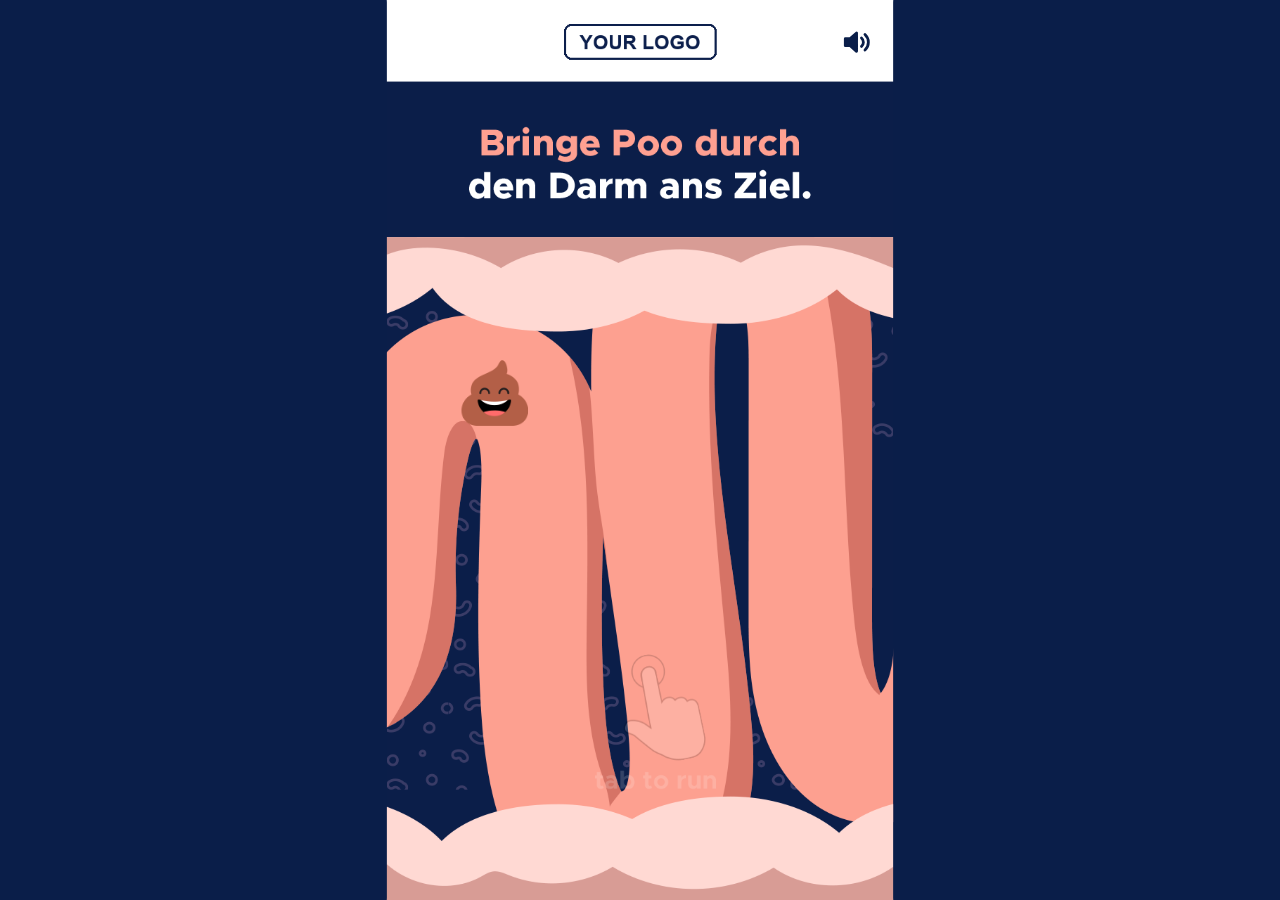
<file: variant-a-game/index.html>
<!doctype html>
<html lang="de">
<head>
  <meta charset="utf-8">
  <meta name="viewport" content="width=device-width, initial-scale=1">
  <title>Gut Run</title>
  <link rel="icon" href="data:,">
  <link rel="stylesheet" href="css/style.css">
</head>
<body>
  <div class="ad" id="ad" data-state="start">
    <div class="stage" id="stage">
      <img class="layer" src="assets/bg.jpg" width="360" height="640" alt="" draggable="false">
      <div class="scene">
        <img class="layer" src="assets/01_game/bg_texture.png" width="360" height="640" alt="" draggable="false">
        <div class="track">
          <img class="gut" src="assets/01_game/gameplay.png" alt="" draggable="false">
        </div>
      </div>
      <img class="layer" src="assets/border.png" width="360" height="640" alt="" draggable="false">
      <img class="layer headline" src="assets/01_game/tut.png" width="360" height="640" alt="Bringe Poo durch den Darm ans Ziel." draggable="false">
      <img class="layer" src="assets/logo.png" width="360" height="640" alt="Logo" draggable="false">
      <div class="sprite player-wrap">
        <img class="player" src="assets/01_game/player.png" alt="" draggable="false">
      </div>
      <img class="sprite gesture" src="assets/gesture.png" alt="tab to run" draggable="false">

      <section class="endcard" id="endcard-fail">
        <img class="layer endcard-bubble fail-bubble" src="assets/02_endcard/fail/bubble.png" width="360" height="640" alt="" draggable="false">
        <img class="layer bacterium fail-bac1" src="assets/02_endcard/fail/bac1.png" width="360" height="640" alt="" draggable="false">
        <img class="layer bacterium fail-bac2" src="assets/02_endcard/fail/bac2.png" width="360" height="640" alt="" draggable="false">
        <img class="layer bacterium fail-bac3" src="assets/02_endcard/fail/bac3.png" width="360" height="640" alt="" draggable="false">
        <img class="layer bacterium fail-bac4" src="assets/02_endcard/fail/bac4.png" width="360" height="640" alt="" draggable="false">
        <img class="layer bacterium fail-bac5" src="assets/02_endcard/fail/bac5.png" width="360" height="640" alt="" draggable="false">
        <img class="layer endcard-poo" src="assets/02_endcard/fail/sad.png" width="360" height="640" alt="" draggable="false">
        <img class="layer endcard-headline" src="assets/02_endcard/fail/hl.png" width="360" height="640" alt="Poo, das tat weh! Erfahre jetzt, was deinem Darm guttut." draggable="false">
        <img class="layer" src="assets/logo.png" width="360" height="640" alt="Logo" draggable="false">
        <button class="endcard-button endcard-cta fail-cta" type="button">
          <img src="assets/02_endcard/fail/cta.png" alt="Jetzt informieren!" draggable="false">
        </button>
        <button class="endcard-button endcard-replay fail-replay" type="button">
          <img src="assets/02_endcard/fail/replay.png" alt="Nochmal spielen" draggable="false">
        </button>
      </section>

      <section class="endcard" id="endcard-win">
        <img class="layer endcard-bubble win-bubble" src="assets/02_endcard/win/bubble.png" width="360" height="640" alt="" draggable="false">
        <img class="layer confetti" src="assets/02_endcard/win/konfetti.png" width="360" height="640" alt="" draggable="false">
        <img class="layer endcard-poo win-poo" src="assets/02_endcard/win/happy.png" width="360" height="640" alt="" draggable="false">
        <img class="layer confetti party-cone" src="assets/02_endcard/win/konfetti.png" width="360" height="640" alt="" draggable="false">
        <img class="layer endcard-headline" src="assets/02_endcard/win/hl.png" width="360" height="640" alt="Poo, tut das gut! Wenn du weißt, was dein Darm braucht." draggable="false">
        <img class="layer" src="assets/logo.png" width="360" height="640" alt="Logo" draggable="false">
        <button class="endcard-button endcard-cta win-cta" type="button">
          <img src="assets/02_endcard/win/cta.png" alt="Jetzt mehr erfahren" draggable="false">
        </button>
      </section>

      <button class="mute" type="button" aria-label="Stummschalten" aria-pressed="false">
        <svg viewBox="0 0 24 24" aria-hidden="true" focusable="false">
          <path class="mute-speaker" d="M4 9.5h3.5L12 5.5v13l-4.5-4H4z"/>
          <path class="mute-waves" d="M15.5 9a4 4 0 0 1 0 6M18 6.5a7.5 7.5 0 0 1 0 11"/>
          <path class="mute-cross" d="M16 9.5l5 5M21 9.5l-5 5"/>
        </svg>
      </button>
    </div>
  </div>
  <script defer src="vendor/gsap.min.js"></script>
  <script type="module" src="js/main.js"></script>
</body>
</html>
</file>
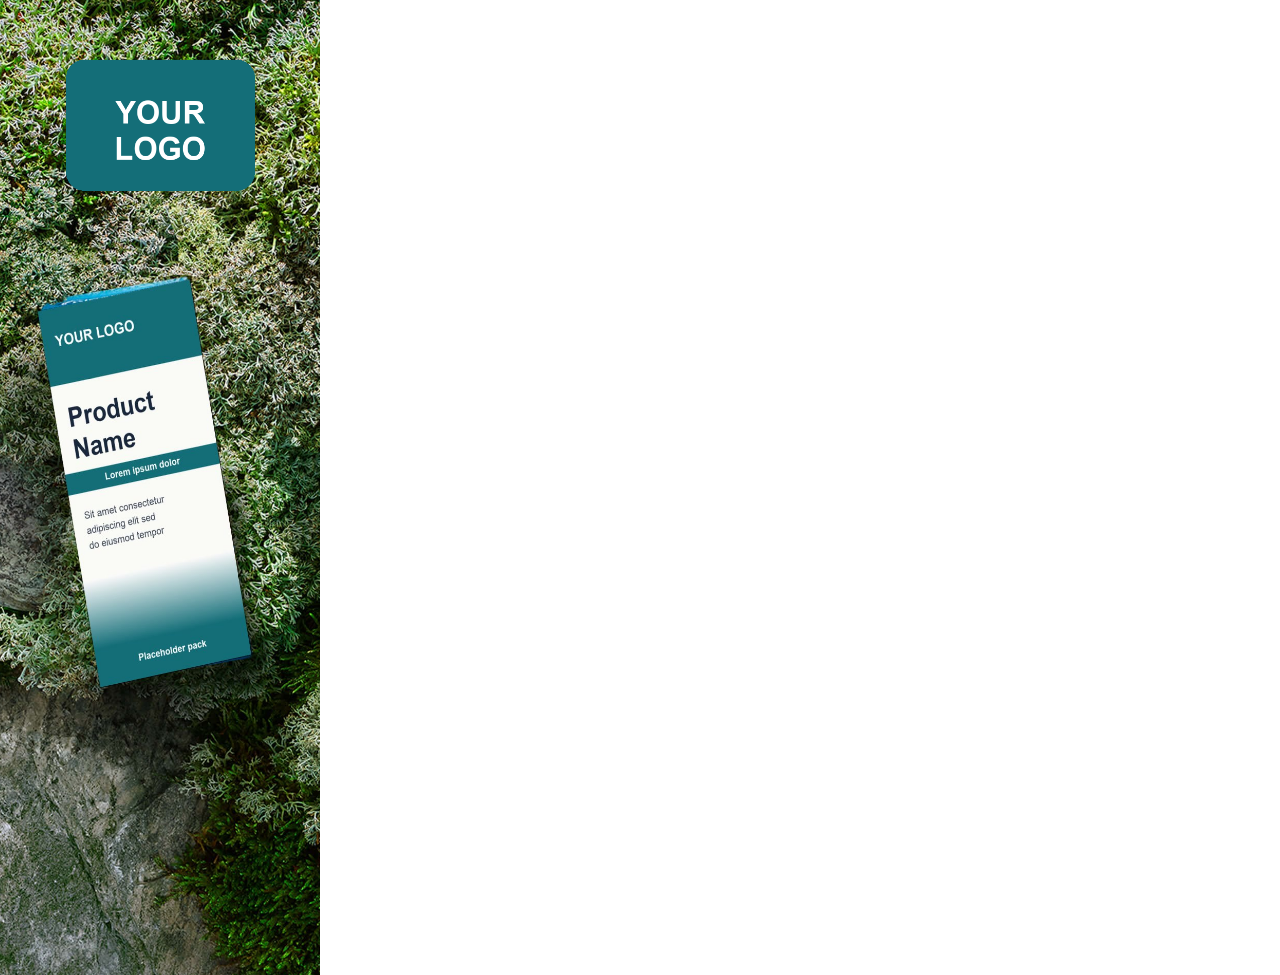
<file: variant-b-fireplace/left.html>
<!doctype html>
<html lang="de">
<head>
  <meta charset="utf-8">
  <meta name="viewport" content="width=device-width, initial-scale=1">
  <title>Fireplace – left</title>
  <link rel="icon" href="data:,">
  <link rel="stylesheet" href="css/style.css">
</head>
<body>
  <div class="stage" id="stage" data-part="left">
    <img class="bg" src="assets/left/bg-crop.jpg" alt="" draggable="false">
    <img class="layer logo" src="assets/left/logo.png" alt="Logo" draggable="false">
    <img class="layer panel" src="assets/box.png" alt="" draggable="false">
    <img class="layer copy" src="assets/left/hl.png" alt="Beruhigt effektiv bei trockenem Reizhusten." draggable="false">
    <img class="cta" src="assets/cta.png" alt="Jetzt entdecken" draggable="false">
    <button class="clickout" type="button" aria-label="Jetzt entdecken – Beruhigt effektiv bei trockenem Reizhusten."></button>
  </div>
  <script defer src="vendor/gsap.min.js"></script>
  <script type="module" src="js/main.js"></script>
</body>
</html>
</file>
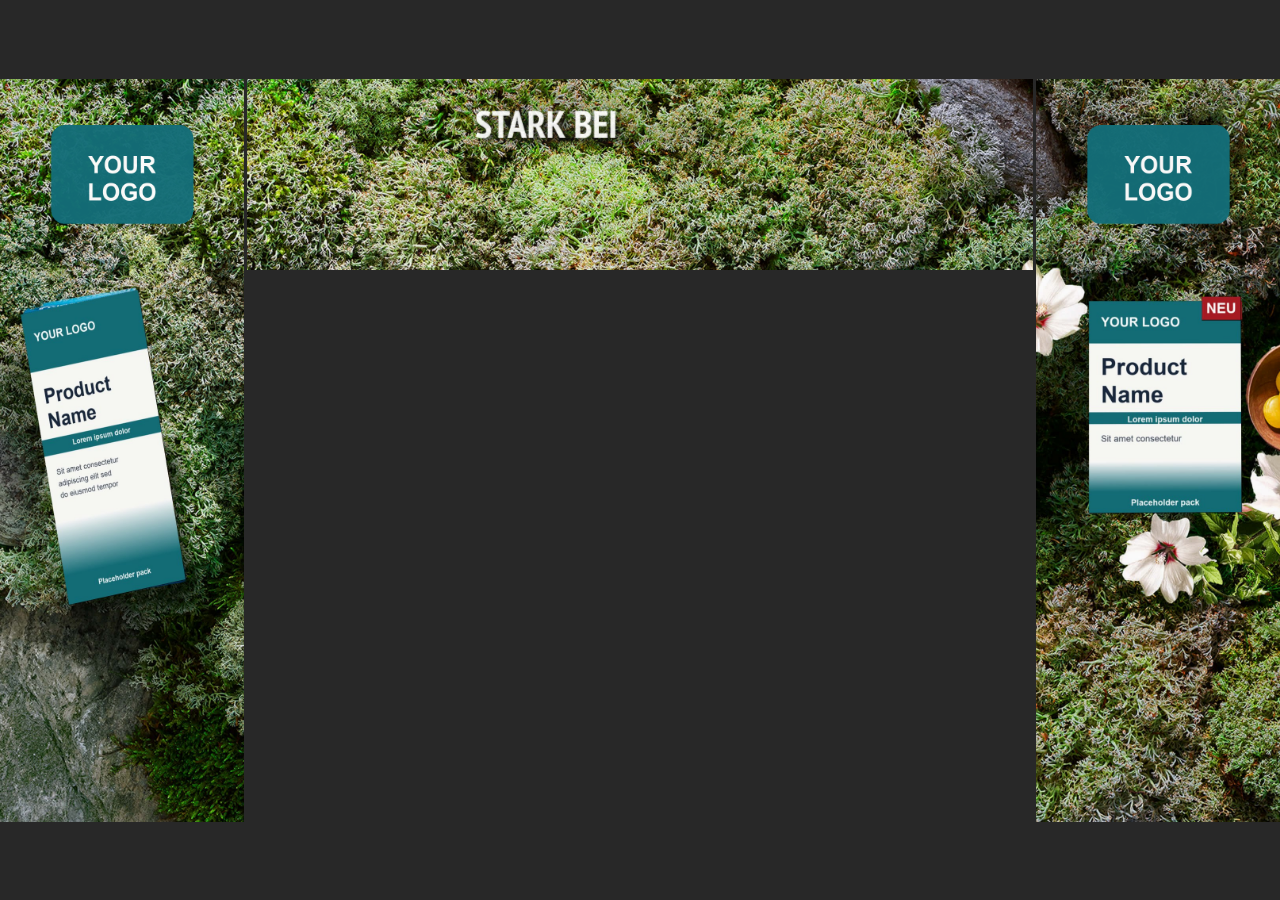
<file: variant-b-fireplace/preview.html>
<!doctype html>
<html lang="en">
<head>
  <meta charset="utf-8">
  <meta name="viewport" content="width=device-width, initial-scale=1">
  <title>Fireplace – preview</title>
  <link rel="icon" href="data:,">
  <link rel="stylesheet" href="css/preview.css">
</head>
<body>
  <div class="fireplace" id="fireplace">
    <iframe class="part part-left" src="left.html" title="Fireplace left" width="320" height="975"></iframe>
    <iframe class="part part-top" src="top.html" title="Fireplace top" width="1032" height="250"></iframe>
    <iframe class="part part-right" src="right.html" title="Fireplace right" width="320" height="975"></iframe>
  </div>
  <script type="module" src="js/preview.js"></script>
</body>
</html>
</file>
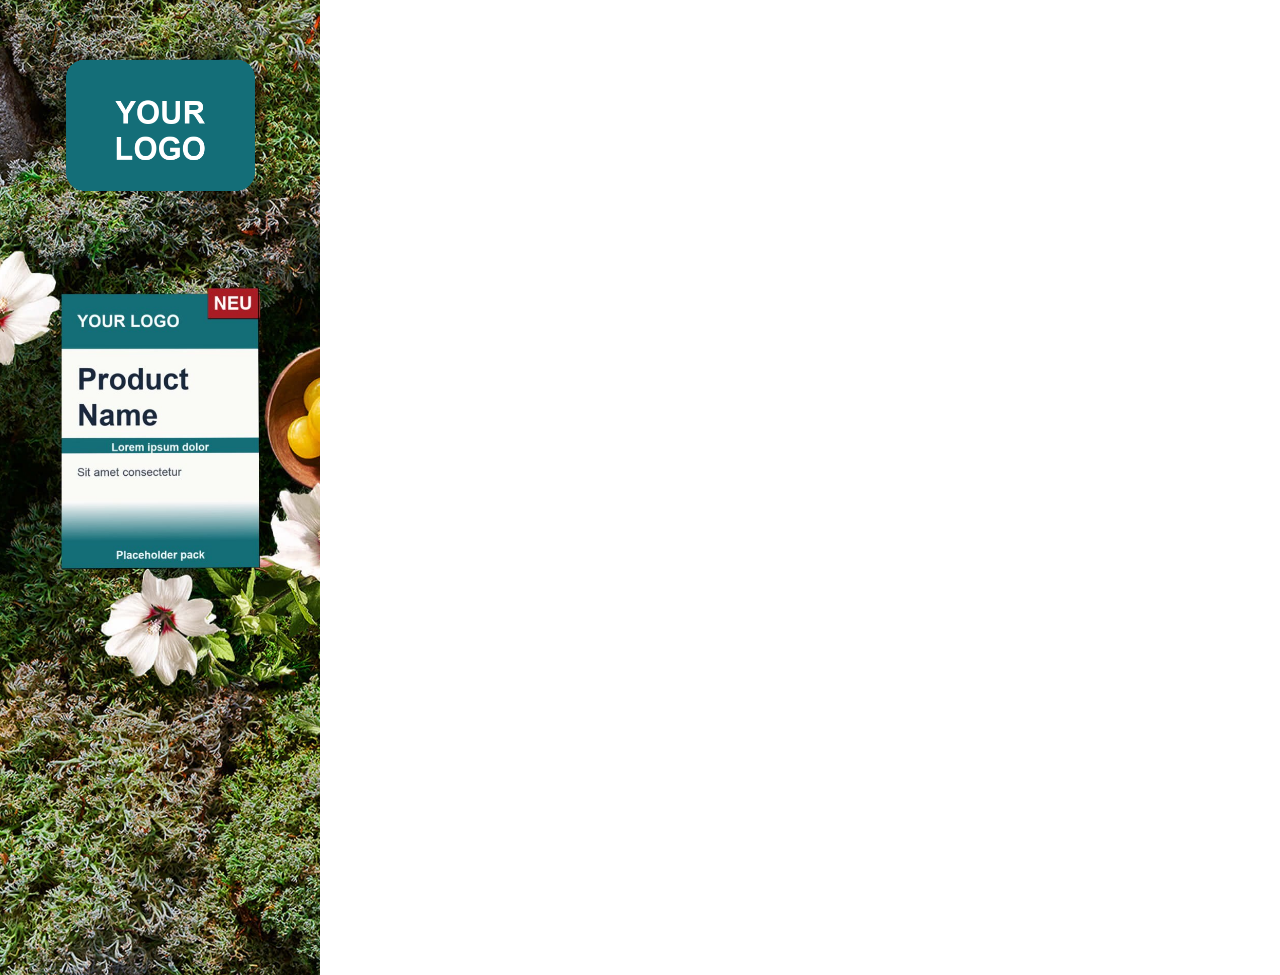
<file: variant-b-fireplace/right.html>
<!doctype html>
<html lang="de">
<head>
  <meta charset="utf-8">
  <meta name="viewport" content="width=device-width, initial-scale=1">
  <title>Fireplace – right</title>
  <link rel="icon" href="data:,">
  <link rel="stylesheet" href="css/style.css">
</head>
<body>
  <div class="stage" id="stage" data-part="right">
    <img class="bg" src="assets/right/bg-crop.jpg" alt="" draggable="false">
    <img class="layer logo" src="assets/right/logo.png" alt="Logo" draggable="false">
    <img class="layer panel" src="assets/box.png" alt="" draggable="false">
    <img class="layer copy" src="assets/right/hl.png" alt="Bildet einen beruhigenden Schutzfilm." draggable="false">
    <img class="cta" src="assets/cta.png" alt="Jetzt entdecken" draggable="false">
    <button class="clickout" type="button" aria-label="Jetzt entdecken – Bildet einen beruhigenden Schutzfilm."></button>
  </div>
  <script defer src="vendor/gsap.min.js"></script>
  <script type="module" src="js/main.js"></script>
</body>
</html>
</file>
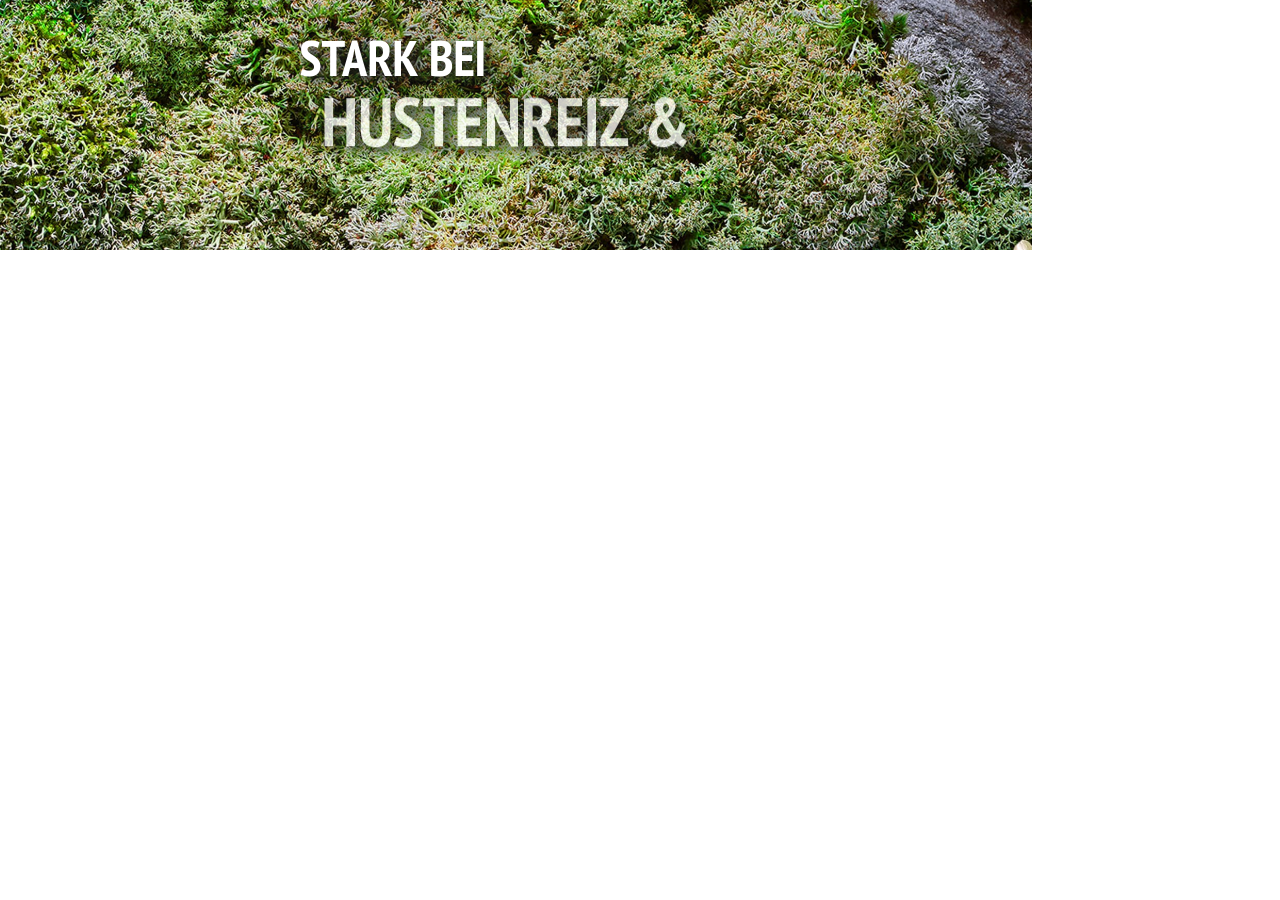
<file: variant-b-fireplace/top.html>
<!doctype html>
<html lang="de">
<head>
  <meta charset="utf-8">
  <meta name="viewport" content="width=device-width, initial-scale=1">
  <title>Fireplace – top</title>
  <link rel="icon" href="data:,">
  <link rel="stylesheet" href="css/style.css">
</head>
<body>
  <div class="stage" id="stage" data-part="top">
    <img class="bg" src="assets/top/bg-crop.jpg" alt="" draggable="false">
    <img class="layer headline" src="assets/top/hl.png" alt="Stark bei Hustenreiz &amp; Halsschmerzen." draggable="false">
    <img class="layer headline-line line-1" src="assets/top/hl.png" alt="" aria-hidden="true" draggable="false">
    <img class="layer headline-line line-2" src="assets/top/hl.png" alt="" aria-hidden="true" draggable="false">
    <img class="layer headline-line line-3" src="assets/top/hl.png" alt="" aria-hidden="true" draggable="false">
    <button class="clickout" type="button" aria-label="Jetzt entdecken – Stark bei Hustenreiz &amp; Halsschmerzen."></button>
  </div>
  <script defer src="vendor/gsap.min.js"></script>
  <script type="module" src="js/main.js"></script>
</body>
</html>
</file>
<file: variant-a-game/css/style.css>
:root {
  --navy: #0a1e49;
  --bleed-top: #ffffff;
  --bleed-bottom: #d89c95;
}

html,
body {
  margin: 0;
  height: 100%;
  overflow: hidden;
  overscroll-behavior: none;
  background: var(--navy);
}

.ad {
  position: fixed;
  left: 0;
  top: 0;
  width: 100%;
  height: 100vh;
  height: 100dvh;
  overflow: hidden;
  background: var(--navy);
  touch-action: none;
  -webkit-tap-highlight-color: transparent;
  -webkit-user-select: none;
  user-select: none;
}

.stage {
  position: absolute;
  left: 50%;
  top: 50%;
  width: 360px;
  height: 640px;
  transform: translate(-50%, -50%) scale(var(--stage-scale, 1));
}

/* Caps continue the top and bottom edge colours of the stage, and of an endcard
   while it is shown, into the spare strips. They overlap the edge by 1px so its
   anti-aliasing never lets the layers underneath show through as a hairline. */
.stage::before,
.stage::after,
.endcard::before,
.endcard::after {
  content: '';
  position: absolute;
  left: 0;
  z-index: 1;
  width: 100%;
  height: 500px;
}

.stage::before,
.endcard::before {
  bottom: calc(100% - 1px);
  background: var(--bleed-top);
}

.stage::after,
.endcard::after {
  top: calc(100% - 1px);
  background: var(--bleed-bottom);
}

.stage:not(.is-ready) {
  visibility: hidden;
}

.layer {
  position: absolute;
  left: 0;
  top: 0;
  width: 360px;
  height: 640px;
  pointer-events: none;
}

/* Clipping the scene leaves the navy bg.jpg showing above it, which forms the
   headline band. The clip edge sits inside border.png's fully opaque strip
   (y 169–204.5), so it is never visible. */
.scene {
  position: absolute;
  left: 0;
  top: 0;
  width: 360px;
  height: 640px;
  clip-path: inset(172px 0 0 0);
}

/* The gut and the obstacles scroll together. The start-screen design places the
   gut 2px left of the frame origin. */
.track {
  position: absolute;
  left: -2px;
  top: 0;
}

.gut {
  position: absolute;
  left: 0;
  top: 0;
  width: 2528px;
  height: 640px;
  pointer-events: none;
}

.obstacle {
  position: absolute;
  pointer-events: none;
}

/* Sprite positions and sizes: docs/asset-audit.md, section 2.1 */
.sprite {
  position: absolute;
  pointer-events: none;
}

/* The intro scales the wrapper and the game moves the player inside it, so each
   element has a single owner of its transform. */
.player-wrap {
  left: 55.5px;
  top: 258.5px;
  width: 42px;
  height: 41px;
}

.player {
  display: block;
  width: 42px;
  height: 41px;
}

.gesture {
  left: 147.5px;
  top: 452px;
  width: 86.5px;
  height: 96px;
}

.ad:not([data-state="start"]) .gesture {
  visibility: hidden;
}

/* An endcard covers the whole stage and its caps, and brings its own logo bar.
   It stays hidden until js/endcards.js plays its entrance. */
.endcard {
  --bleed-bottom: var(--navy);
  position: absolute;
  left: 0;
  top: 0;
  z-index: 2;
  width: 360px;
  height: 640px;
  background: var(--navy);
  visibility: hidden;
}

/* Button positions and sizes: docs/asset-audit.md, section 2.3 */
.endcard-button {
  position: absolute;
  padding: 0;
  border: 0;
  border-radius: 12px;
  background: none;
  cursor: pointer;
}

.endcard-button img {
  display: block;
  width: 100%;
  height: 100%;
}

.endcard-button:focus-visible {
  outline: 2px solid #ffffff;
  outline-offset: 3px;
}

.fail-cta {
  left: 37px;
  top: 482.5px;
  width: 186px;
  height: 38.5px;
}

.fail-replay {
  left: 37.5px;
  top: 538.5px;
  width: 185.5px;
  height: 40.5px;
}

.win-cta {
  left: 28px;
  top: 560px;
  width: 214px;
  height: 45.5px;
}

/* Full-frame layers scale and rotate around the centre of their artwork:
   content bounding boxes from docs/asset-audit.md, section 2.3. */
.fail-bubble { transform-origin: 179.5px 235px; }
.fail-bac1 { transform-origin: 144.25px 133.5px; }
.fail-bac2 { transform-origin: 258px 215px; }
.fail-bac3 { transform-origin: 86.75px 230.75px; }
.fail-bac4 { transform-origin: 94.25px 147.75px; }
.fail-bac5 { transform-origin: 221.25px 155px; }
.win-bubble { transform-origin: 179.5px 245px; }
.confetti { transform-origin: 129px 227px; }

/* In the design the party cone on the happy poo's head lies in front of the poo, while
   the rest of the confetti stays behind it, but both are in one layer. A second copy of
   the layer above the poo is clipped to the cone (x 157–169.5, y 333–353 plus 2px;
   docs/asset-audit.md, section 2.3). The clip moves with the layer's transform. */
.party-cone {
  clip-path: inset(331px 188.5px 285px 155px);
}

/* The happy poo sits 31.5px higher than in the design: fully inside the bubble with an
   8px margin instead of hanging over its lower edge (D-016, measured on the alpha masks).
   The party cone moves with it. */
.win-poo,
.party-cone {
  top: -31.5px;
}

/* Mute toggle on the white logo bar, centred on the logo's height (logo content
   y 17–42.5, docs/asset-audit.md, section 2.1). It stays above the endcards.
   No asset was provided for it (docs/questions.md, N2). */
.mute {
  position: absolute;
  left: 314px;
  top: 9.75px;
  z-index: 3;
  width: 40px;
  height: 40px;
  padding: 0;
  border: 0;
  border-radius: 50%;
  background: none;
  color: var(--navy);
  cursor: pointer;
}

.mute svg {
  display: block;
  width: 24px;
  height: 24px;
  margin: auto;
  fill: none;
  stroke: currentColor;
  stroke-width: 2;
  stroke-linecap: round;
  stroke-linejoin: round;
}

.mute .mute-speaker {
  fill: currentColor;
}

.mute[aria-pressed="true"] .mute-waves,
.mute[aria-pressed="false"] .mute-cross {
  display: none;
}

.mute:focus-visible {
  outline: 2px solid var(--navy);
  outline-offset: -2px;
}

.design-overlay {
  z-index: 2;
  opacity: 0.5;
}

.debug-layer {
  position: absolute;
  left: 0;
  top: 0;
  z-index: 3;
  width: 360px;
  height: 640px;
  pointer-events: none;
}
</file>
<file: variant-b-fireplace/css/style.css>
body {
  margin: 0;
}

/* Each part fills its ad slot 1:1, so the stage has the slot's fixed size. */
.stage {
  position: relative;
  overflow: hidden;
  width: 320px;
  height: 975px;
}

.stage[data-part="top"] {
  width: 1032px;
  height: 250px;
}

.stage:not(.is-ready) {
  visibility: hidden;
}

.stage img {
  position: absolute;
  pointer-events: none;
}

/* Full-frame layers carry their position baked in. */
.layer {
  left: 0;
  top: 0;
  width: 100%;
  height: 100%;
}

/* Background crops of bg-big.jpg with extra moss on the side facing the fireplace
   centre, clipped by the stage: docs/asset-audit.md, section 3.5 (D-020). Every part
   zooms its crop around that centre, (840, 487.5) in the fireplace, so the moss stays
   continuous across the parts. */
.bg {
  top: 0;
  left: 0;
  width: 368px;
  height: 975px;
  transform-origin: 840px 487.5px;
}

.stage[data-part="top"] .bg {
  left: -4px;
  width: 1040px;
  height: 272px;
  transform-origin: 520px 487.5px;
}

.stage[data-part="right"] .bg {
  left: -48px;
  transform-origin: -472px 487.5px;
}

/* The logo scales around the centre of its artwork: docs/asset-audit.md, section 3.2. */
.logo {
  transform-origin: 160.25px 125px;
}

/* The top headline builds line by line from three copies of hl.png, each masked to one
   line. Its soft shadow runs through the gaps between the lines, so the masks fade over
   the gaps (y 78–92 and 145.5–159.5) instead of cutting the shadow with a straight edge:
   docs/asset-audit.md, section 3.3. The copies only show while the headline builds. */
.headline-line {
  visibility: hidden;
}

.line-1 {
  -webkit-mask-image: linear-gradient(to bottom, #000 78px, transparent 92px);
  mask-image: linear-gradient(to bottom, #000 78px, transparent 92px);
}

.line-2 {
  -webkit-mask-image: linear-gradient(to bottom, transparent 78px, #000 92px, #000 145.5px, transparent 159.5px);
  mask-image: linear-gradient(to bottom, transparent 78px, #000 92px, #000 145.5px, transparent 159.5px);
}

.line-3 {
  -webkit-mask-image: linear-gradient(to bottom, transparent 145.5px, #000 159.5px);
  mask-image: linear-gradient(to bottom, transparent 145.5px, #000 159.5px);
}

/* The layout shows the text panel about 90% opaque (docs/questions.md, Q2; D-023). It
   opens upwards from its bottom edge (y 913.5, docs/asset-audit.md, section 3.2). */
.panel {
  opacity: 0.9;
  transform-origin: 160px 913.5px;
}

/* Centred, at the measured position: docs/asset-audit.md, section 3.2. The radius
   follows the corner pixels that cta.png lost to the missing tRNS chunk (D-023). */
.cta {
  left: 73.75px;
  top: 838.5px;
  width: 172.5px;
  height: 46.5px;
  border-radius: 7px;
}

/* The whole part is one button that opens the click tag (D-027). The focus ring sits
   inside the part, white with a dark shadow so it shows on light and dark moss. */
.clickout {
  position: absolute;
  inset: 0;
  padding: 0;
  border: 0;
  background: none;
  cursor: pointer;
}

.clickout:focus-visible {
  outline: 3px solid #ffffff;
  outline-offset: -6px;
  box-shadow: inset 0 0 0 9px rgba(0, 0, 0, 0.45);
}

/* layout.png is a 0.973-scale screenshot whose fireplace starts at (28, 50); it is
   scaled by 1 / 0.973 and shifted by the part's x in the fireplace (0, 324, 1360):
   docs/asset-audit.md, section 3.1. */
.design-overlay {
  top: -51.39px;
  left: -28.78px;
  z-index: 1;
  width: 1730.73px;
  height: 1046.25px;
  opacity: 0.5;
}

.stage[data-part="top"] .design-overlay {
  left: -352.78px;
}

.stage[data-part="right"] .design-overlay {
  left: -1388.78px;
}
</file>
<file: variant-b-fireplace/css/preview.css>
/* The preview page is a review tool, not part of the shipped ad (D-024). */
html,
body {
  height: 100%;
  margin: 0;
  overflow: hidden;
  background: #282828;
}

/* The whole fireplace is scaled as one, never above 1:1, by js/preview.js. */
.fireplace {
  position: absolute;
  left: 0;
  top: 0;
  width: 1680px;
  height: 975px;
  transform: translate(var(--x, 0), var(--y, 0)) scale(var(--scale, 1));
  transform-origin: 0 0;
}

/* Part positions in the fireplace, with 4px gaps: docs/asset-audit.md, section 3.1. */
.part {
  position: absolute;
  top: 0;
  display: block;
  border: 0;
}

.part-left {
  left: 0;
}

.part-top {
  left: 324px;
}

.part-right {
  left: 1360px;
}

/* layout.png is a 0.973-scale screenshot whose fireplace starts at (28, 50); scaled
   by 1 / 0.973 it lines up with the whole fireplace: docs/asset-audit.md, section 3.1. */
.design-overlay {
  position: absolute;
  left: -28.78px;
  top: -51.39px;
  width: 1730.73px;
  height: 1046.25px;
  opacity: 0.5;
  pointer-events: none;
}
</file>
